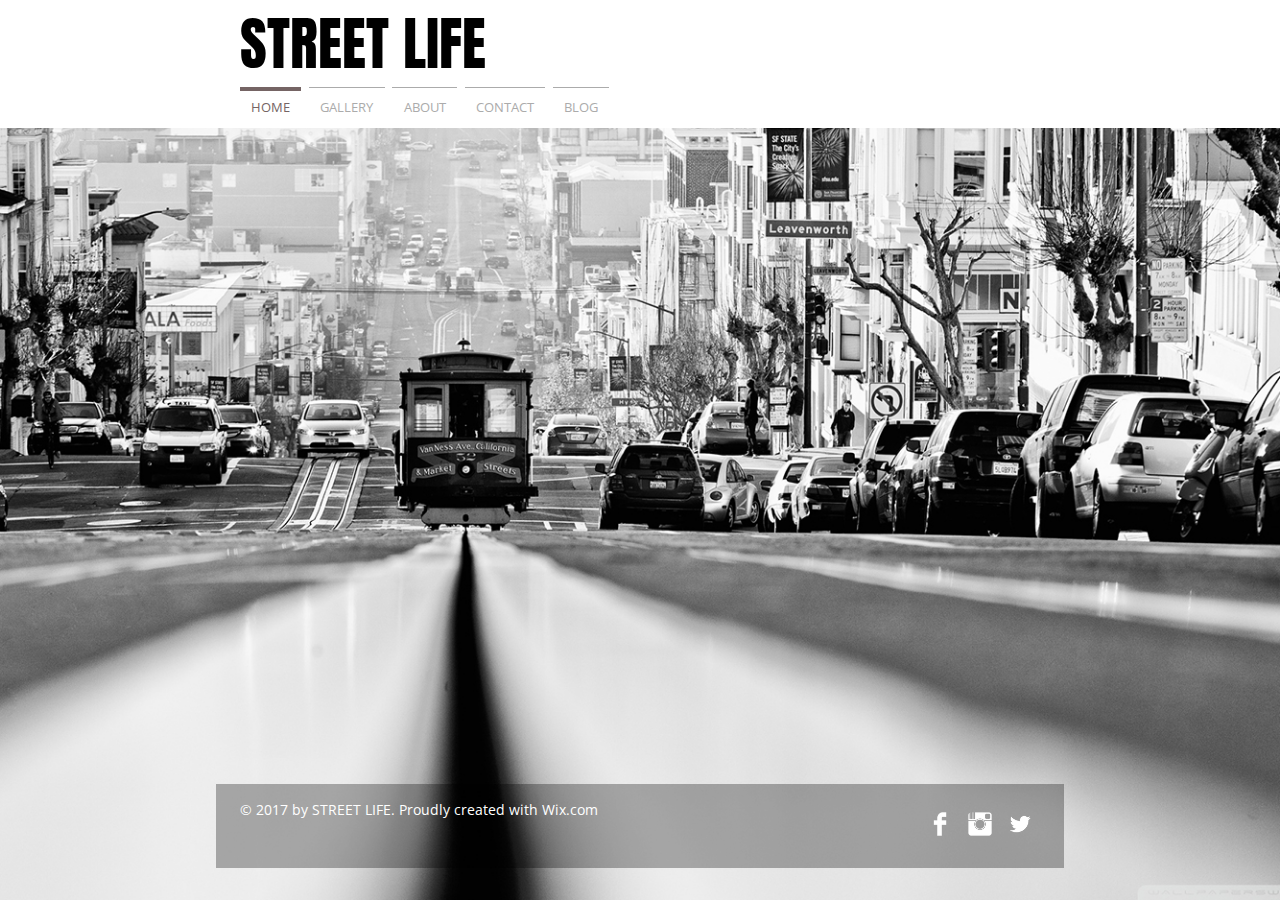
<file: index.html>
<!DOCTYPE html>
<html>
  <head>
    <meta charset="utf-8" />
    <title>Street Life — the main page</title>
    <link rel="icon" type="image/ico" href="images/favicon.ico">
    <link rel="stylesheet" type="text/css" href="css/reset.css" />
    <link href="https://fonts.googleapis.com/css?family=Anton" rel="stylesheet">
    <link href="https://fonts.googleapis.com/css?family=Open+Sans:300,400,700" rel="stylesheet">
    <link rel="stylesheet" type="text/css" href="css/main.css" />
  </head>
  <body class="page">
    <header>
      <div class="container"> 
        <h1 class="logo">
          <a href="index.html">Street life</a>
        </h1>
        <nav class="nav">
          <ul>
            <li>
              <a class="nav-active" href="index.html">Home</a>
            </li>
            <li><a href="galleries.html">Gallery</a></li>
            <li><a href="about.html">About</a></li>
            <li><a href="contact.html">Contact</a></li>
            <li><a href="blog.html">Blog</a></li>
          </ul>
        </nav>
      </div>
    </header>
    <main class="main-sticky"></main>
    <div class="container">
      <footer class="footer flex">
        <p>© 2017 by STREET LIFE. Proudly created with Wix.com</p>
        <ul class="social">
          <li>
            <a href="http://facebook.com" target="_blank">
              <img src="images/social/facebook.png" alt="Facebook">
            </a>
          </li>
          <li>
            <a href="">
              <img src="images/social/instagram.png" alt="Instagram">
            </a>
          </li>
          <li>
            <a href="">
              <img src="images/social/twitter.png" alt="Twitter">
            </a>
          </li>
        </ul>
      </footer>
    </div>
  </body>
</html>
</file>
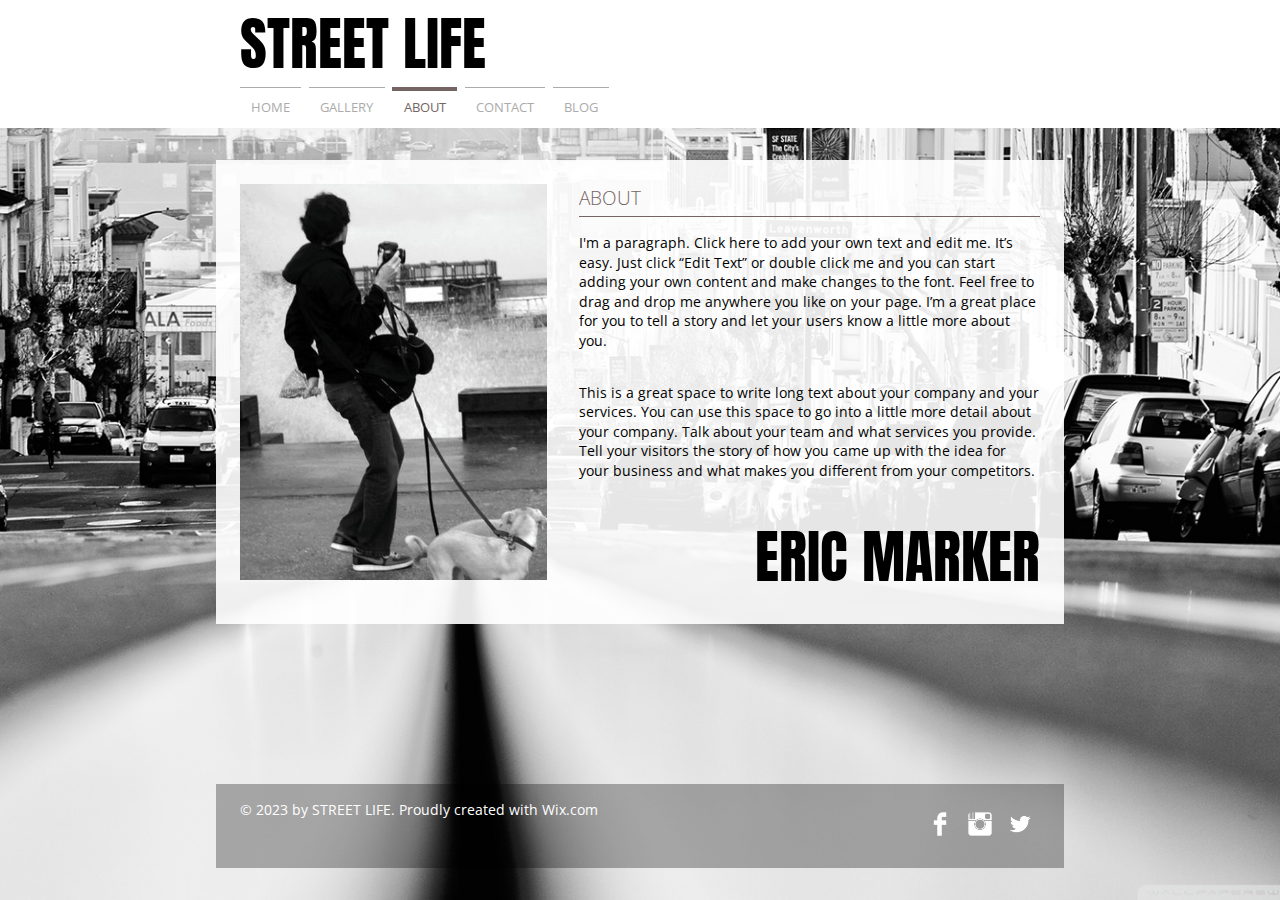
<file: about.html>
<!DOCTYPE html>
<html>
  <head>
    <meta charset="utf-8" />
    <title>Street Life — the main page</title>
    <link rel="icon" type="image/ico" href="images/favicon.ico">
    <link rel="stylesheet" type="text/css" href="css/reset.css" />
    <link href="https://fonts.googleapis.com/css?family=Anton" rel="stylesheet">
    <link href="https://fonts.googleapis.com/css?family=Open+Sans:300,400,700" rel="stylesheet">
    <link rel="stylesheet" type="text/css" href="css/main.css" />
  </head>
  <body class="page">
    <header>
      <div class="container"> 
        <h1 class="logo">
          <a href="index.html">Street life</a>
        </h1>
        <nav class="nav">
          <ul>
            <li>
              <a href="index.html">Home</a>
            </li>
            <li><a href="galleries.html">Gallery</a></li>
            <li><a class="nav-active" href="about.html">About</a></li>
            <li><a href="contact.html">Contact</a></li>
            <li><a href="blog.html">Blog</a></li>
          </ul>
        </nav>
      </div>
    </header>
    <div class="container main-sticky">
      <main class="main">
        <article>
          <div class="flex-start">
            <div class="col-40">
              <div class="space-1">
                <img class="full_image" src="images/person.jpg" alt="A person"/>
              </div>
            </div>
            <div class="col-60">
              <div class="space-1">
                <h1 class="bordered-title">About</h1>
                <p>I'm a paragraph. Click here to add your own text and edit me. It’s easy. Just click “Edit Text” or double click me and you can start adding your own content and make changes to the font. Feel free to drag and drop me anywhere you like on your page. I’m a great place for you to tell a story and let your users know a little more about you.</p>
                <p>This is a great space to write long text about your company and your services. You can use this space to go into a little more detail about your company. Talk about your team and what services you provide. Tell your visitors the story of how you came up with the idea for your business and what makes you different from your competitors.</p>

                <div class="about_desc">Eric Marker</div>
              </div>
            </div>
          </div>
        </article>
      </main>
    </div>
    <div class="container">
      <footer class="footer flex">
        <p>© 2023 by STREET LIFE. Proudly created with Wix.com</p>
        <ul class="social">
          <li>
            <a href="http://facebook.com" target="_blank">
              <img src="images/social/facebook.png" alt="Facebook">
            </a>
          </li>
          <li>
            <a href="">
              <img src="images/social/instagram.png" alt="Instagram">
            </a>
          </li>
          <li>
            <a href="">
              <img src="images/social/twitter.png" alt="Twitter">
            </a>
          </li>
        </ul>
      </footer>
    </div>
  </body>
</html>
</file>
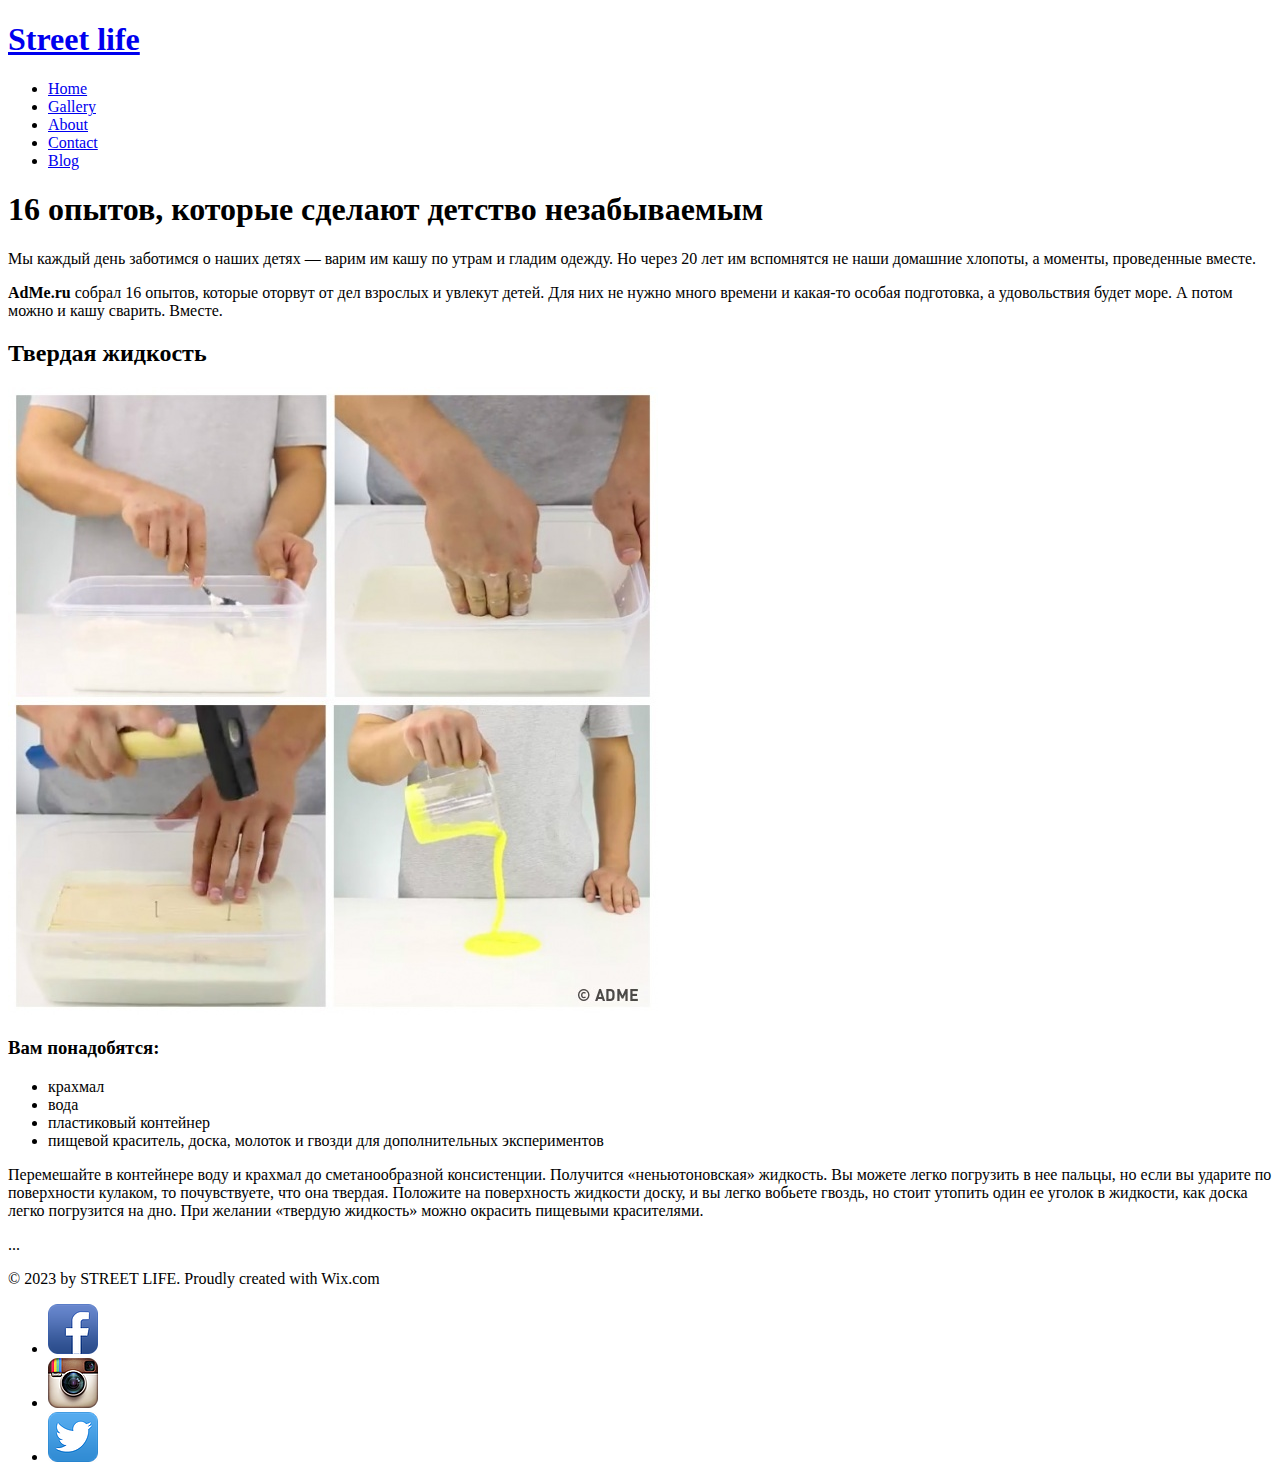
<file: article1.html>
<!DOCTYPE html>
<html>
  <head>
    <meta charset="utf-8" />
    <title>Street Life — the main page</title>
  </head>
  <body>
    <header>
      <h1>
        <a href="index.html">Street life</a>
      </h1>
      <nav>
        <ul>
          <li><a href="index.html">Home</a></li>
          <li><a href="galleries.html">Gallery</a></li>
          <li><a href="about.html">About</a></li>
          <li><a href="contact.html">Contact</a></li>
          <li><a href="blog.html">Blog</a></li>
        </ul>
      </nav>
      </nav>
    </header>
    <main>
      <article>
        <h1>16 опытов, которые сделают детство незабываемым</h1>

        <p>Мы каждый день заботимся о наших детях — варим им кашу по утрам и гладим одежду. Но через 20 лет им вспомнятся не наши домашние хлопоты, а моменты, проведенные вместе.</p>

        <p><strong>AdMe.ru</strong> собрал 16 опытов, которые оторвут от дел взрослых и увлекут детей. Для них не нужно много времени и какая-то особая подготовка, а удовольствия будет море. А потом можно и кашу сварить. Вместе.</p>
        <section>
          <h2>Твердая жидкость</h2>
          <img src="images/article/1.jpg" alt="Твердая жидкость" />
          <h3>Вам понадобятся:</h3>

          <ul>
            <li>крахмал</li>
            <li>вода</li>
            <li>пластиковый контейнер</li>
            <li>пищевой краситель, доска, молоток и гвозди для дополнительных экспериментов</li>
          </ul>
          <p>
            Перемешайте в контейнере воду и крахмал до сметанообразной консистенции. Получится «неньютоновская» жидкость. Вы можете легко погрузить в нее пальцы, но если вы ударите по поверхности кулаком, то почувствуете, что она твердая. Положите на поверхность жидкости доску, и вы легко вобьете гвоздь, но стоит утопить один ее уголок в жидкости, как доска легко погрузится на дно. При желании «твердую жидкость» можно окрасить пищевыми красителями.
          </p>
        </section>
        <section>...</section>

      </article>
    </main>
    <footer>
      <p>© 2023 by STREET LIFE. Proudly created with Wix.com</p>
      <ul>
        <li>
          <a href="http://facebook.com" target="_blank">
            <img src="images/social/facebook_color.png" alt="Facebook">
          </a>
        </li>
        <li>
          <a href="">
            <img src="images/social/instagram_color.png" alt="Instagram">
          </a>
        </li>
        <li>
          <a href="">
            <img src="images/social/twitter_color.png" alt="Twitter">
          </a>
        </li>
      </ul>
    </footer>
  </body>
</html>
</file>
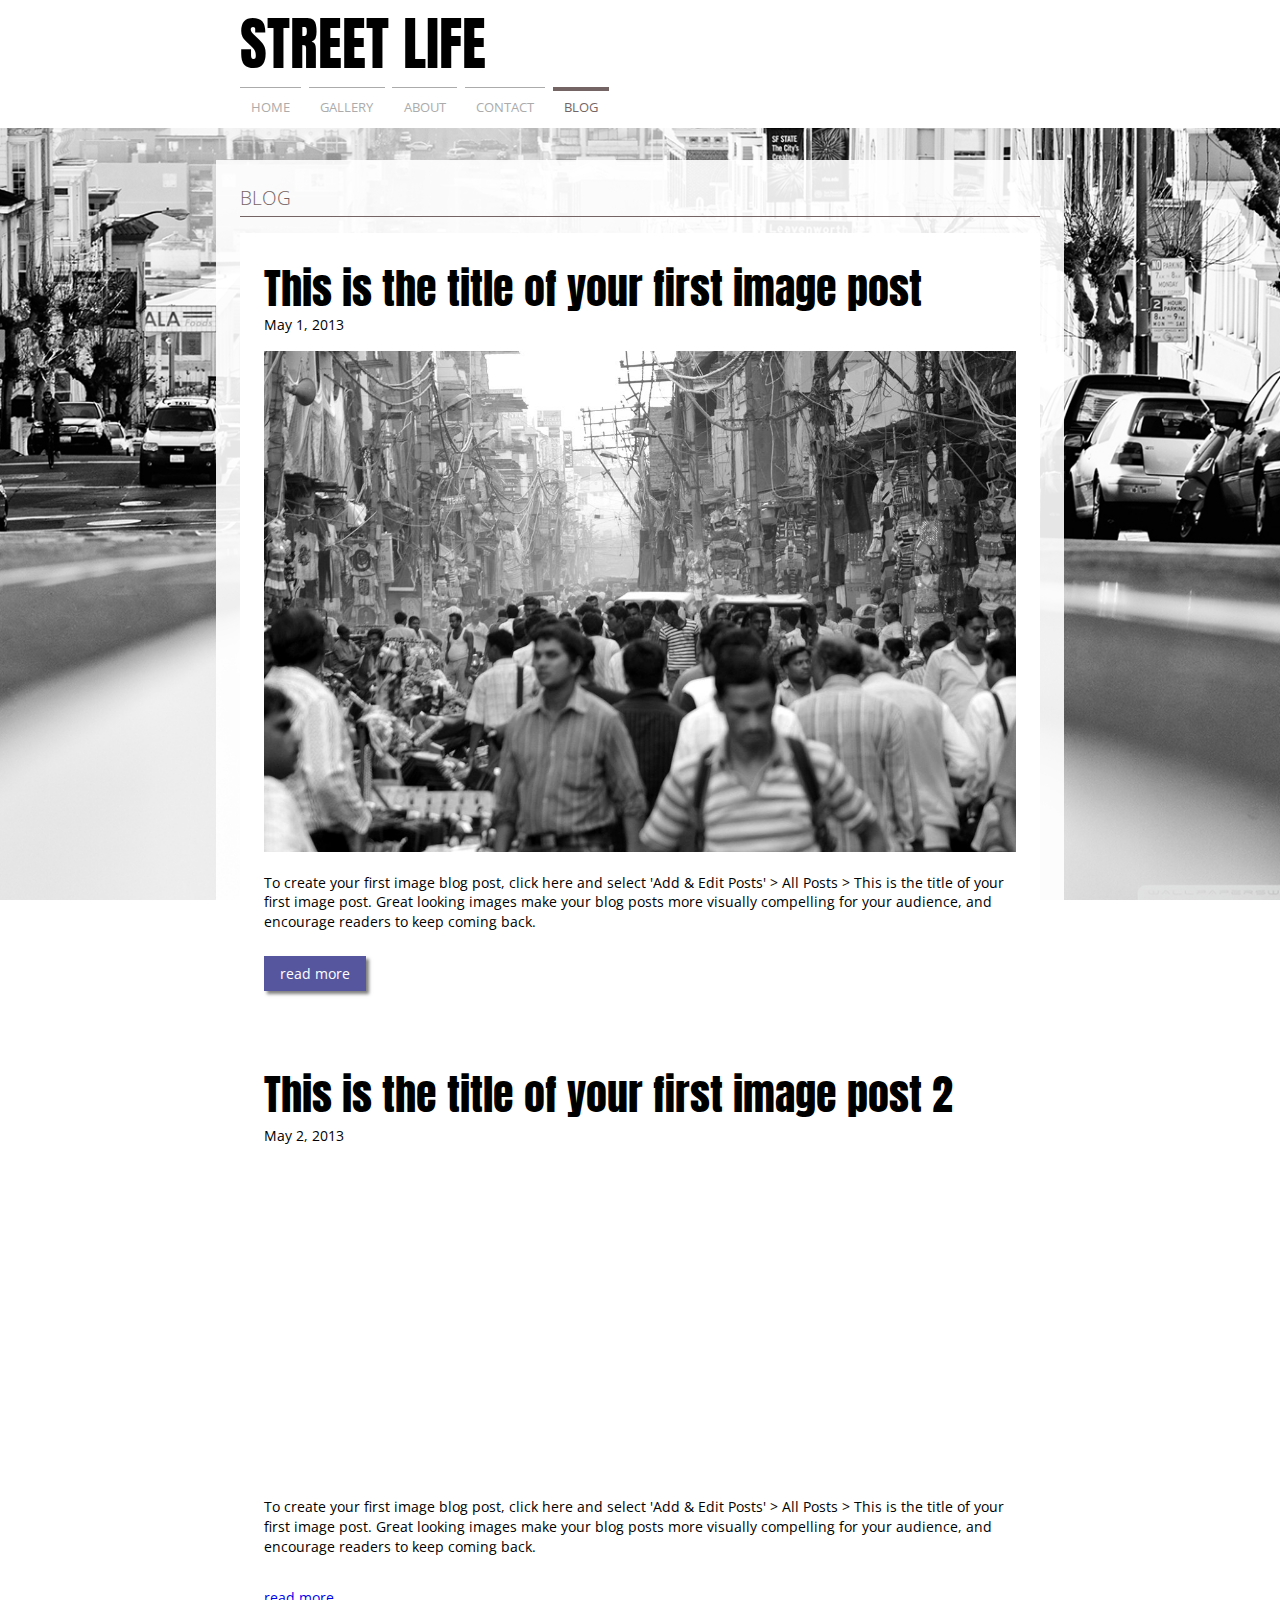
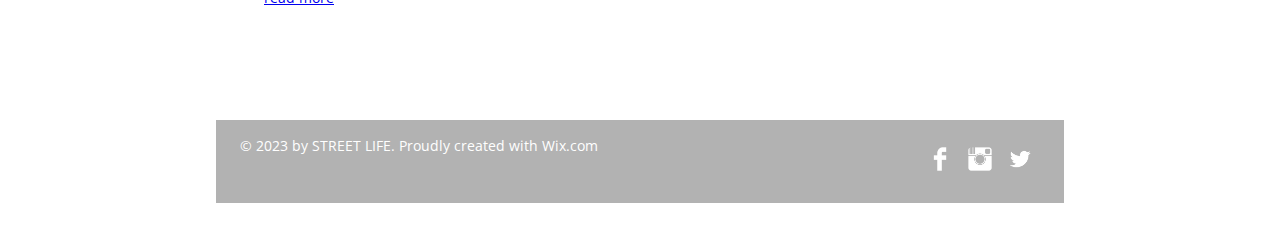
<file: blog.html>
<!DOCTYPE html>
<html>
  <head>
    <meta charset="utf-8" />
    <title>Street Life — the main page</title>
    <link rel="icon" type="image/ico" href="images/favicon.ico">
    <link rel="stylesheet" type="text/css" href="css/reset.css" />
    <link href="https://fonts.googleapis.com/css?family=Anton" rel="stylesheet">
    <link href="https://fonts.googleapis.com/css?family=Open+Sans:300,400,700" rel="stylesheet">
    <link rel="stylesheet" type="text/css" href="css/main.css" />
  </head>
  <body class="page">
    <header>
      <div class="container"> 
        <h1 class="logo">
          <a href="index.html">Street life</a>
        </h1>
        <nav class="nav">
          <ul>
            <li>
              <a href="index.html">Home</a>
            </li>
            <li><a href="galleries.html">Gallery</a></li>
            <li><a href="about.html">About</a></li>
            <li><a href="contact.html">Contact</a></li>
            <li><a class="nav-active" href="blog.html">Blog</a></li>
          </ul>
        </nav>
      </div>
    </header>
    <div class="container main-sticky">
      <main class="main">
        <h1 class="bordered-title">Blog</h1>
        <section class="article-preview">
          <hgroup>
            <h2>This is the title of your first image post</h2>
            <h3 class="date">May 1, 2013</h3>
          </hgroup>
          <img src="images/blogs/1.jpg" alt="Article 1">
          <p>
            To create your first image blog post, click here and select 'Add & Edit Posts' > All Posts > This is the title of your first image post. Great looking images make your blog posts more visually compelling for your audience, and encourage readers to keep coming back.
          </p>
          <a class="button" href="article1.html">read more</a>
        </section>
        <section class="article-preview">
          <hgroup>
            <h2>This is the title of your first image post 2</h2>
            <h3>May 2, 2013</h3>
          </hgroup>
          <iframe width="100%" height="315" src="https://www.youtube.com/embed/n5-m7S3fQa4" frameborder="0" allowfullscreen></iframe>
          <p>
            To create your first image blog post, click here and select 'Add & Edit Posts' > All Posts > This is the title of your first image post. Great looking images make your blog posts more visually compelling for your audience, and encourage readers to keep coming back.
          </p>
          <a href="article1.html">read more</a>
        </section>
      </main>
    </div>
    <div class="container">
      <footer class="footer flex">
        <p>© 2023 by STREET LIFE. Proudly created with Wix.com</p>
        <ul class="social">
          <li>
            <a href="http://facebook.com" target="_blank">
              <img src="images/social/facebook.png" alt="Facebook">
            </a>
          </li>
          <li>
            <a href="">
              <img src="images/social/instagram.png" alt="Instagram">
            </a>
          </li>
          <li>
            <a href="">
              <img src="images/social/twitter.png" alt="Twitter">
            </a>
          </li>
        </ul>
      </footer>
    </div>
  </body>
</html>
</file>
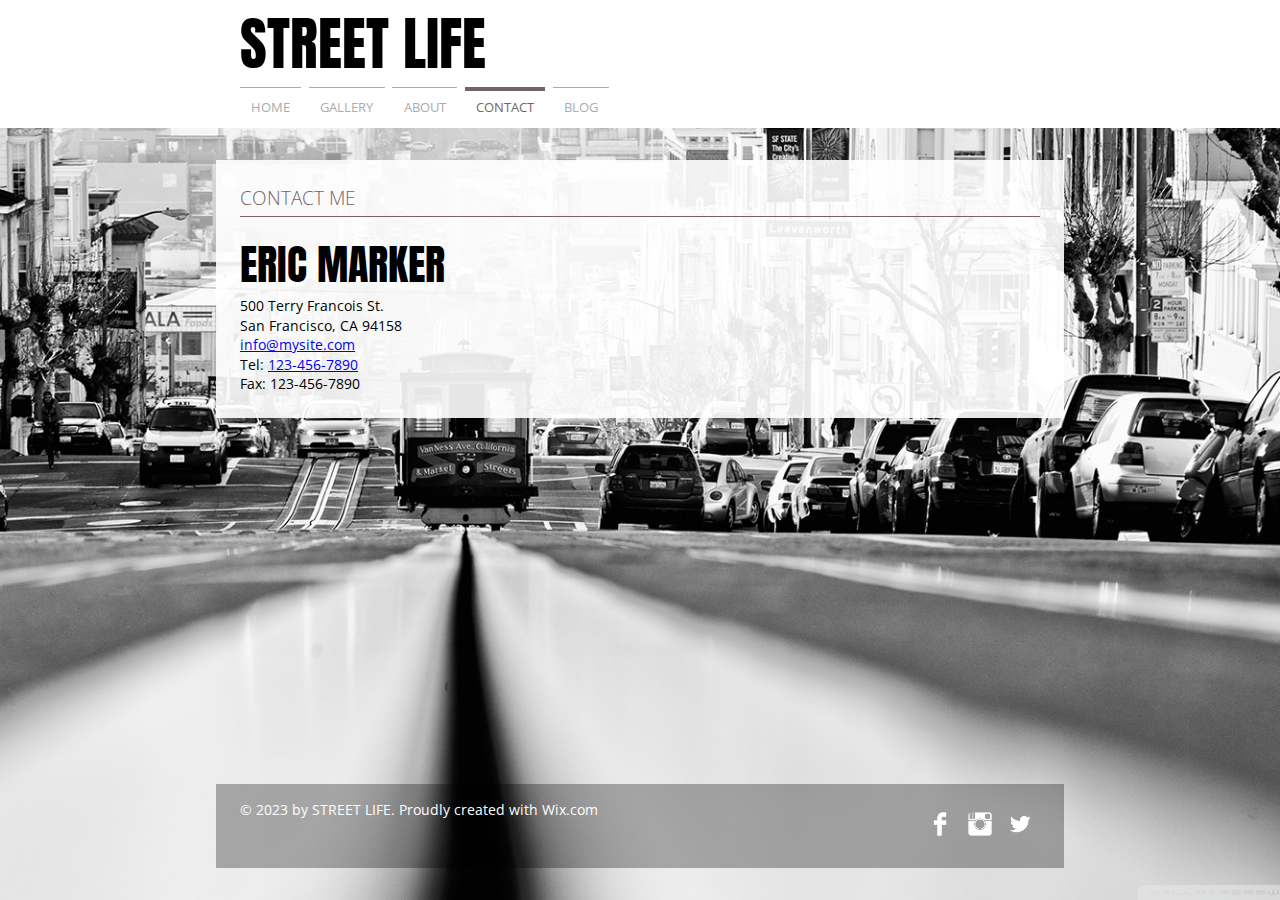
<file: contact.html>
<!DOCTYPE html>
<html>
  <head>
    <meta charset="utf-8" />
    <title>Street Life — the main page</title>
    <link rel="icon" type="image/ico" href="images/favicon.ico">
    <link rel="stylesheet" type="text/css" href="css/reset.css" />
    <link href="https://fonts.googleapis.com/css?family=Anton" rel="stylesheet">
    <link href="https://fonts.googleapis.com/css?family=Open+Sans:300,400,700" rel="stylesheet">
    <link rel="stylesheet" type="text/css" href="css/main.css" />
  </head>
  <body class="page">
    <header>
      <div class="container"> 
        <h1 class="logo">
          <a href="index.html">Street life</a>
        </h1>
        <nav class="nav">
          <ul>
            <li>
              <a href="index.html">Home</a>
            </li>
            <li><a href="galleries.html">Gallery</a></li>
            <li><a href="about.html">About</a></li>
            <li><a class="nav-active" href="contact.html">Contact</a></li>
            <li><a href="blog.html">Blog</a></li>
          </ul>
        </nav>
      </div>
    </header>
    <div class="container main-sticky">
      <main class="main">
        <h1 class="bordered-title">Contact me</h1>
        <h2>ERIC MARKER</h2>
        <ul>
          <li>500 Terry Francois St.</li>
          <li>San Francisco, CA 94158</li>
          <li><a href="mailto:info@mysite.com">info@mysite.com</a></li>
          <li>Tel: <a href="tel:123-456-7890">123-456-7890</a></li>
          <li>Fax: 123-456-7890</li>
        </ul>
      </main>
    </div>
    <div class="container">
      <footer class="footer flex">
        <p>© 2023 by STREET LIFE. Proudly created with Wix.com</p>
        <ul class="social">
          <li>
            <a href="http://facebook.com" target="_blank">
              <img src="images/social/facebook.png" alt="Facebook">
            </a>
          </li>
          <li>
            <a href="">
              <img src="images/social/instagram.png" alt="Instagram">
            </a>
          </li>
          <li>
            <a href="">
              <img src="images/social/twitter.png" alt="Twitter">
            </a>
          </li>
        </ul>
      </footer>
    </div>
  </body>
</html>
</file>
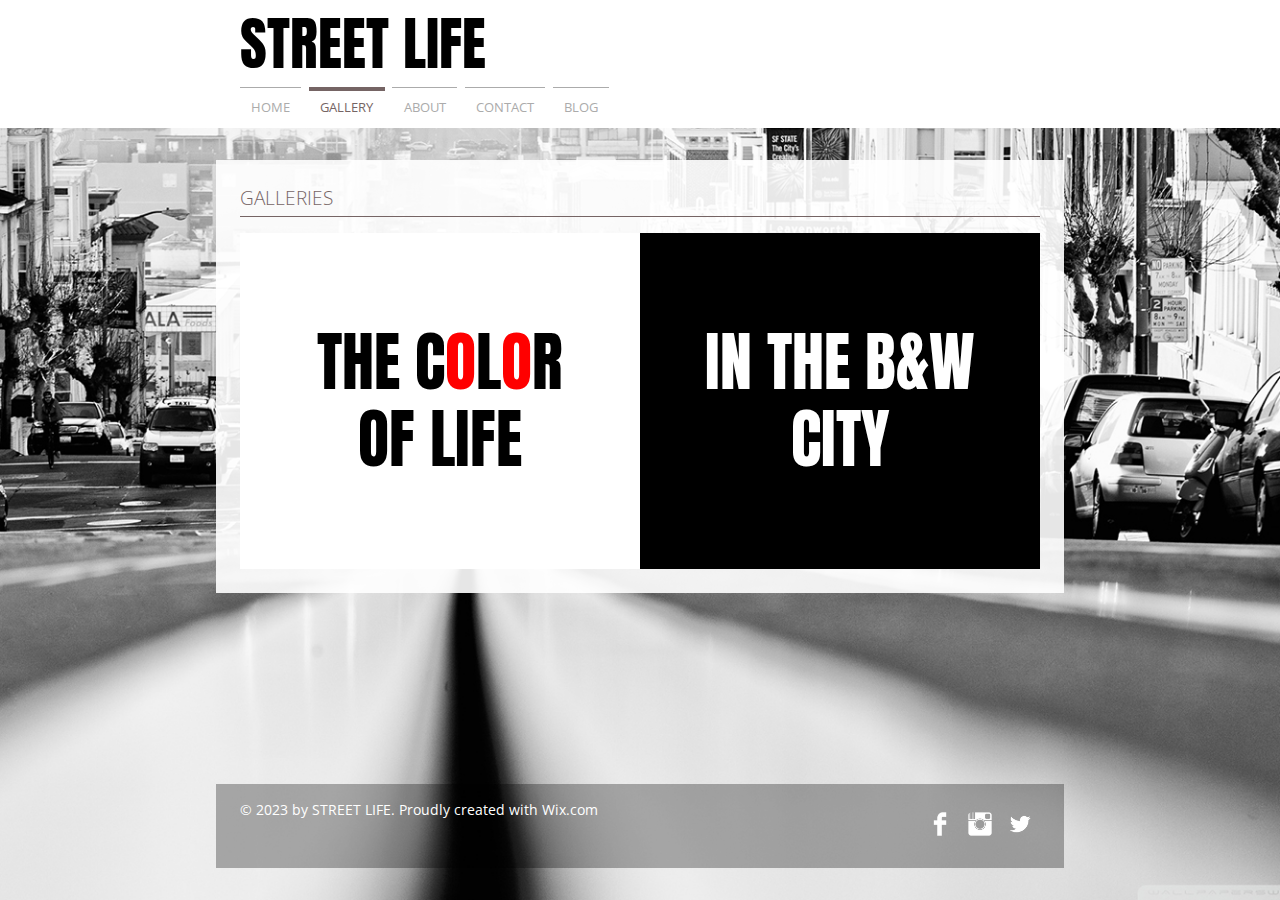
<file: galleries.html>
<!DOCTYPE html>
<html>
  <head>
    <meta charset="utf-8" />
    <title>Street Life — the main page</title>
    <link rel="icon" type="image/ico" href="images/favicon.ico">
    <link rel="stylesheet" type="text/css" href="css/reset.css" />
    <link href="https://fonts.googleapis.com/css?family=Anton" rel="stylesheet">
    <link href="https://fonts.googleapis.com/css?family=Open+Sans:300,400,700" rel="stylesheet">
    <link rel="stylesheet" type="text/css" href="css/main.css" />
  </head>
  <body class="page">
    <header>
      <div class="container"> 
        <h1 class="logo">
          <a href="index.html">Street life</a>
        </h1>
        <nav class="nav">
          <ul>
            <li>
              <a href="index.html">Home</a>
            </li>
            <li><a class="nav-active" href="galleries.html">Gallery</a></li>
            <li><a href="about.html">About</a></li>
            <li><a href="contact.html">Contact</a></li>
            <li><a href="blog.html">Blog</a></li>
          </ul>
        </nav>
      </div>
    </header>
    <div class="container main-sticky">
      <main class="main">
        <h1 class="bordered-title">Galleries</h1>
        <ul class="white-black">
          <li class="white-black--item1">
            <a href="gallery_1.html">
              <h2>The c<span class="color-red">o</span>l<span class="color-red">o</span>r of&nbsp;life</h2>
            </a>
          </li>
          <li  class="white-black--item2">
            <a href="gallery_2.html">
              <h2>In the B&W city</h2>
            </a>
          </li>
        </ul>
      </main>
    </div>
    <div class="container">
      <footer class="footer flex">
        <p>© 2023 by STREET LIFE. Proudly created with Wix.com</p>
        <ul class="social">
          <li>
            <a href="http://facebook.com" target="_blank">
              <img src="images/social/facebook.png" alt="Facebook">
            </a>
          </li>
          <li>
            <a href="">
              <img src="images/social/instagram.png" alt="Instagram">
            </a>
          </li>
          <li>
            <a href="">
              <img src="images/social/twitter.png" alt="Twitter">
            </a>
          </li>
        </ul>
      </footer>
    </div>
  </body>
</html>
</file>
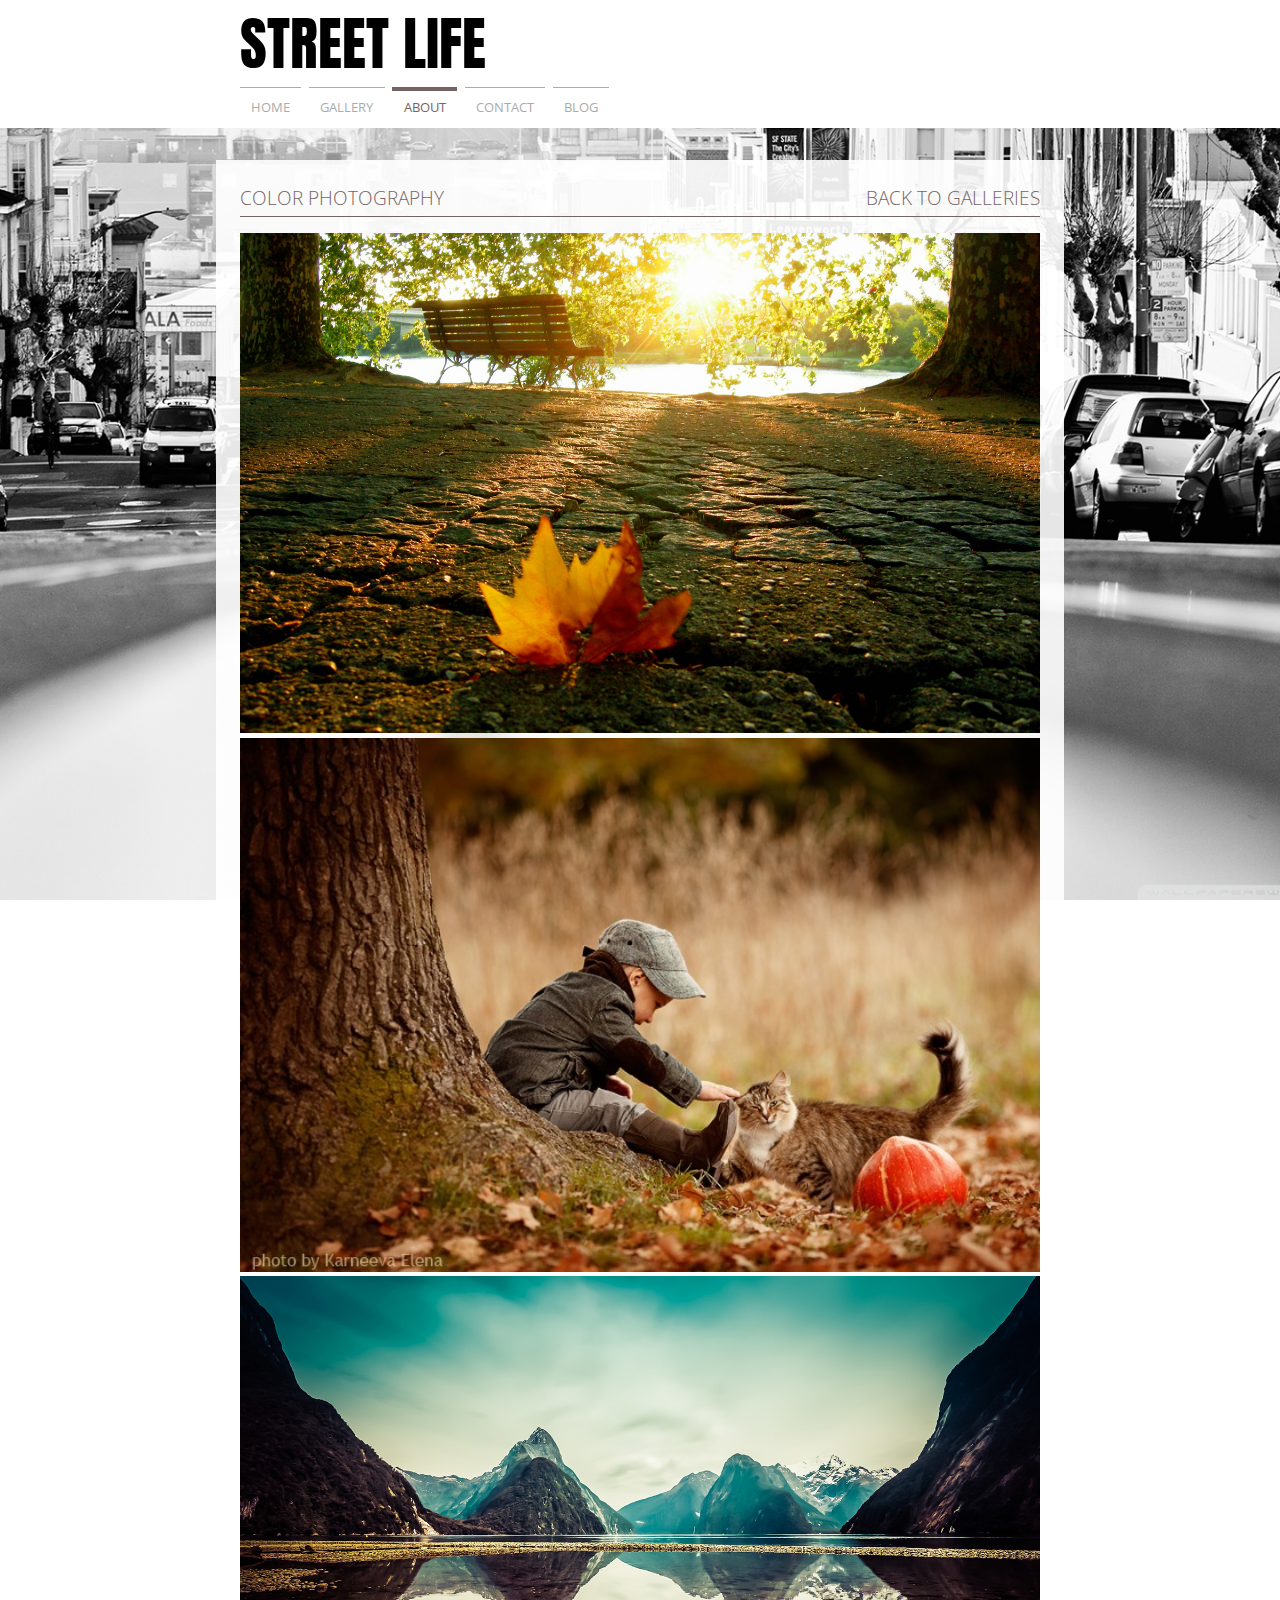
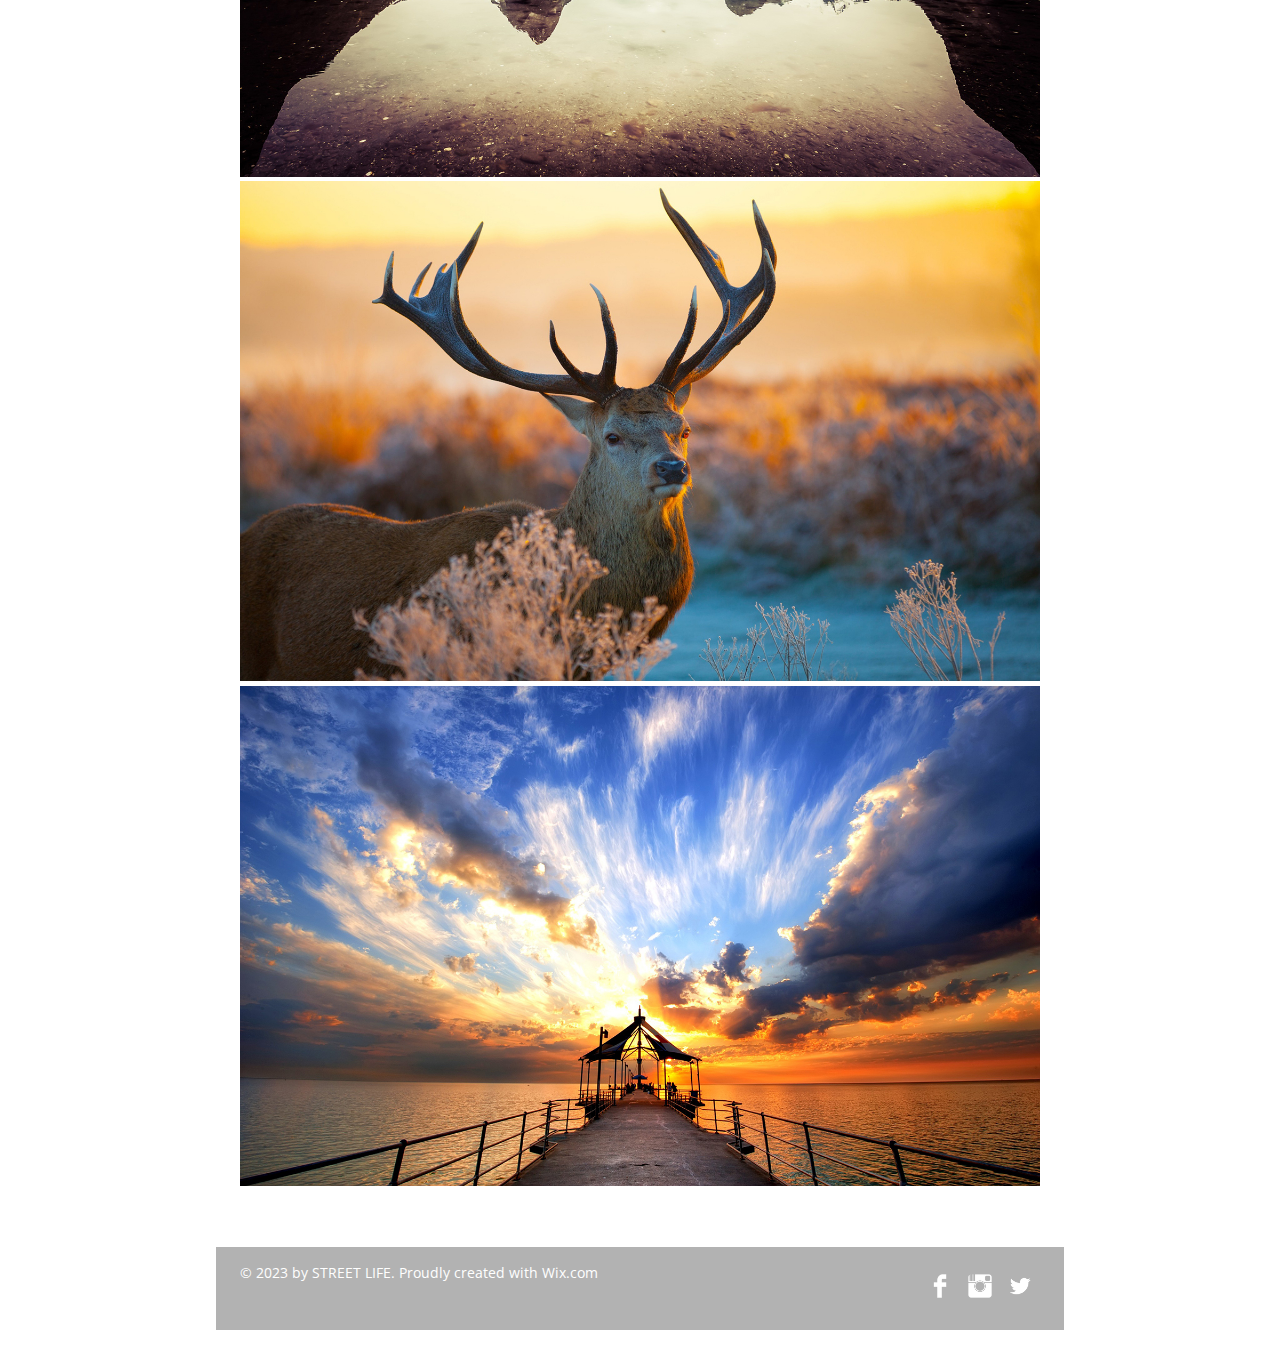
<file: gallery_1.html>
<!DOCTYPE html>
<html>
  <head>
    <meta charset="utf-8" />
    <title>Street Life — the main page</title>
    <link rel="icon" type="image/ico" href="images/favicon.ico">
    <link rel="stylesheet" type="text/css" href="css/reset.css" />
    <link href="https://fonts.googleapis.com/css?family=Anton" rel="stylesheet">
    <link href="https://fonts.googleapis.com/css?family=Open+Sans:300,400,700" rel="stylesheet">
    <link rel="stylesheet" type="text/css" href="css/main.css" />
  </head>
  <body class="page">
    <header>
      <div class="container"> 
        <h1 class="logo">
          <a href="index.html">Street life</a>
        </h1>
        <nav class="nav">
          <ul>
            <li>
              <a href="index.html">Home</a>
            </li>
            <li><a href="galleries.html">Gallery</a></li>
            <li><a class="nav-active" href="about.html">About</a></li>
            <li><a href="contact.html">Contact</a></li>
            <li><a href="blog.html">Blog</a></li>
          </ul>
        </nav>
      </div>
    </header>
    <div class="container main-sticky">
      <main class="main">
        <h1 class="bordered-title bordered-title--back">
          Color photography
          <a class="back-link" href="galleries.html">Back to galleries</a>
        </h1>
        
        <div>
          <ul class="gallery">
            <li><img src='images/gallery1/1.jpg' /></li>
            <li><img src='images/gallery1/2.jpg' /></li>
            <li><img src='images/gallery1/3.jpg' /></li>
            <li><img src='images/gallery1/4.jpg' /></li>
            <li><img src='images/gallery1/5.jpg' /></li>
          </ul>
        </div>
      </main>
    </div>
    <div class="container">
      <footer class="footer flex">
        <p>© 2023 by STREET LIFE. Proudly created with Wix.com</p>
        <ul class="social">
          <li>
            <a href="http://facebook.com" target="_blank">
              <img src="images/social/facebook.png" alt="Facebook">
            </a>
          </li>
          <li>
            <a href="">
              <img src="images/social/instagram.png" alt="Instagram">
            </a>
          </li>
          <li>
            <a href="">
              <img src="images/social/twitter.png" alt="Twitter">
            </a>
          </li>
        </ul>
      </footer>
    </div>
  </body>
</html>
</file>
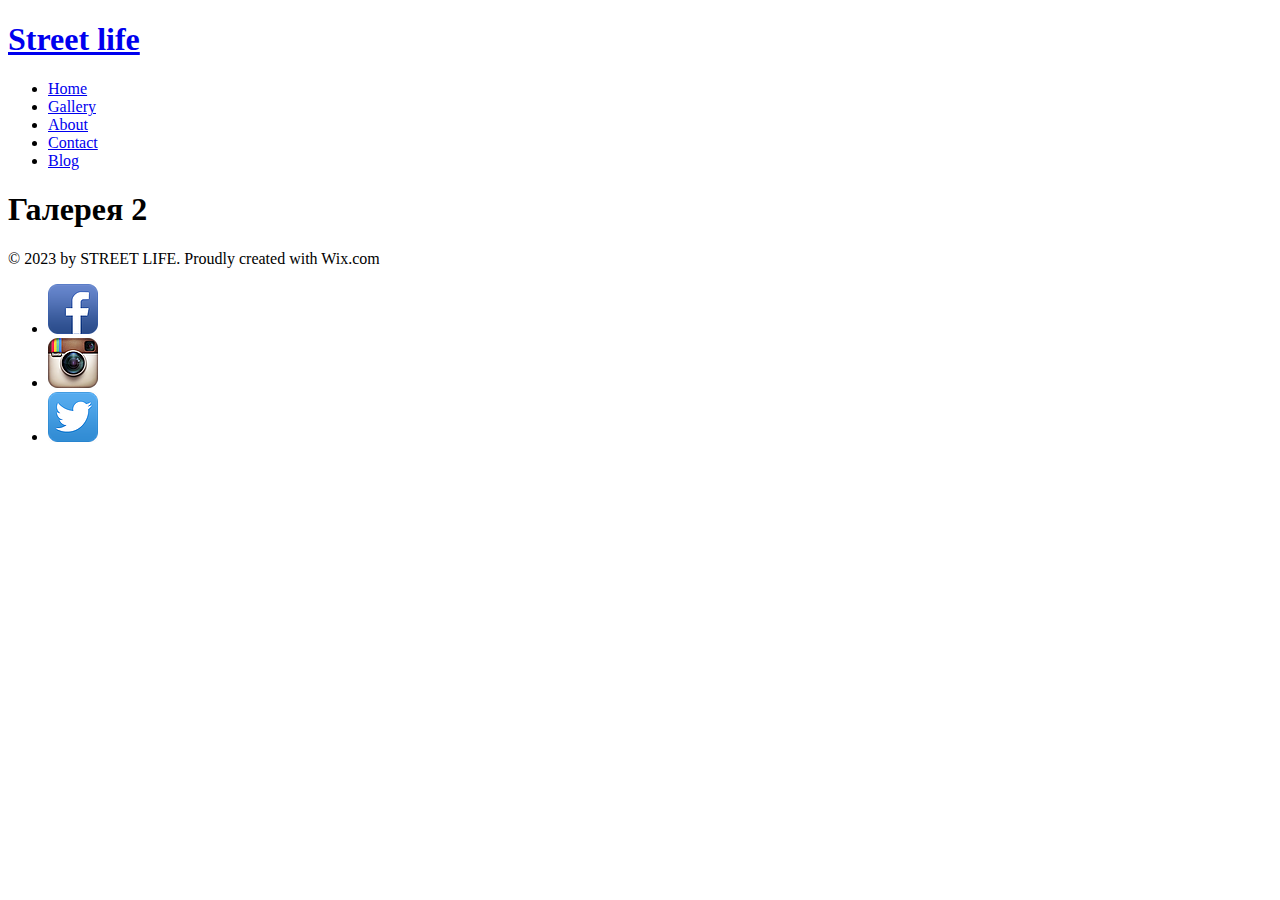
<file: gallery_2.html>
<!DOCTYPE html>
<html>
  <head>
    <meta charset="utf-8" />
    <title>Street Life — the contact page</title>
  </head>
  <body>
    <header>
      <h1>
        <a href="index.html">Street life</a>
      </h1>
      <nav>
        <ul>
          <li><a href="index.html">Home</a></li>
          <li><a href="galleries.html">Gallery</a></li>
          <li><a href="about.html">About</a></li>
          <li><a href="contact.html">Contact</a></li>
          <li><a href="blog.html">Blog</a></li>
        </ul>
      </nav>
    </header>
    <main>
      <h1>Галерея 2</h1>
    </main>
    <footer>
      <p>© 2023 by STREET LIFE. Proudly created with Wix.com</p>
      <ul>
        <li>
          <a href="http://facebook.com" target="_blank">
            <img src="images/social/facebook_color.png" alt="Facebook">
          </a>
        </li>
        <li>
          <a href="">
            <img src="images/social/instagram_color.png" alt="Instagram">
          </a>
        </li>
        <li>
          <a href="">
            <img src="images/social/twitter_color.png" alt="Twitter">
          </a>
        </li>
      </ul>
    </footer>
  </body>
</html>
</file>
<file: css/main.css>
body {
font: 14px/1.4 'Open Sans', sans-serif;  
background-image: url(../images/cover.jpg);
background-position: center;
background-repeat: no-repeat;
min-height: 100vh;
background-size: cover;
background-attachment: fixed;
}

h1,
h2,
.about_desc {
  font: 2.6rem 'Anton', sans-serif;
}

header {
  background-color: white;
  margin-bottom: 2rem; 
}

p {
  margin-bottom: 2rem;
}

.nav li {
display: inline-block;
}

.container {
  max-width: 800px;
  width: 100%;
  margin: 0 auto;
}
.logo,
.about_desc {
  font-size: 3.6rem;
  text-transform: uppercase;
}

.about_desc {
  text-align: right;
}

.logo a,
.logo a:visited,
.logo a:hover{
  text-decoration:none;
  color: black;

}

.nav{
  font-size:0.8rem;
  text-transform: uppercase;
}
.nav a,
.nav a:visited {
  color:#ABABAB;
  text-decoration: none;
}

.nav a {
  padding:0.7rem;
  display:inline-block;
  border-top:1px solid;
  position:relative;
}
.nav a:hover,
.nav .nav-active {
  color:#756464 !important;
}

.nav a:hover:before,
.nav .nav-active:before{
  content:"";
  width:100%;
  height:3px;
  background: #756464;
  display: inline-block;
  position: absolute;
  top:0;
  left:0;
}
.nav li{
  margin-right: 0.3rem;
}
.footer {
  background: rgba(0, 0, 0, 0.3);
  color:white;
  padding: 1rem 1.5rem;
  margin: 0 -1.5rem 2rem;
}
.social {
  display: flex;
}
.social img {
  display: inline-block;
  width:1.5rem;
  padding: 0.5rem;
}

.flex{
  display: flex;
  align-items: center;
  justify-content:space-between;
}

.flex-start {
  display: flex;
}

.col-40 {
  width: 40%;
  margin-right: 2rem;
}

.col-40 img {
  width: 100%;
}

.col-60 {
  width: 60%;
}

.page {
  display: flex;
  min-height: 100vh;
  flex-direction: column;
}

.main-sticky {
  flex: 1;
 }

 .main { 
  background: rgba(255, 255, 255, 0.9);
  padding: 1.5rem;
  margin: 0 -1.5rem 2rem;
}

.bordered-title {
  position: relative;
  font-size: 1.2rem;
  font-family: 'Open Sans', sans-serif;
  color: #756464;
  text-transform: uppercase;
  font-weight: 300;
  border-bottom: 1px solid;
  padding-bottom: 0.3rem;
  margin-bottom: 1rem;
}

.bordered-title--back {
  padding-right: 12rem;
}

.article-preview {
  background: white;
  padding: 1.5rem;
  margin-bottom: 2rem;
}

.article-preview img {
  width: 100%;
  margin-bottom: 1rem;
}

.article-preview h2 {
  font-size: 2.6rem;
}

.article-preview .date {
  margin-top: -0.3rem;
}

.article-preview hgroup {
  margin-bottom: 1rem;
}

.article-preview iframe {
  margin-bottom: 1rem;
}

.white-black {
  display: flex;
  font-size: 4rem;
}

  .white-black li {
    width: 50%;
    height: 19rem;
    display: flex;
    align-items: center;
    justify-content: center;
    padding: 1rem;
  }

  .white-black--item1 {
    background: #ffffff;
  }

  .white-black--item1 a {
    color: black;
  }

  .white-black--item2 a {
    color: white;
  }

  .white-black a {
    text-decoration: none;
    text-transform: uppercase;
  }

  .white-black h2 {
    font-size: 4rem;
    text-align: center;
    line-height: 1.2;
  }

  .white-black--item2 {
    background: black;
  }

  .color-red {
    color: red;
  }

.button {
  background: #56569e;
  padding: 0.5rem 1rem;
  color: white;
  text-decoration: none;
  transition: all 0.3s;
  box-shadow: 0.2rem 0.2rem 0.2rem rgba(0,0,0,0.5);
}

.button:hover {
  // background: white;
  // color: #56569e;
  box-shadow: 0 0 0 rgba(0,0,0,0.5);
}

.gallery img{
  width: 100%;
}

.back-link {
  position: absolute;
  right: 0;
  top: 0;
  color: #756464;
  text-decoration: none;
}
</file>
